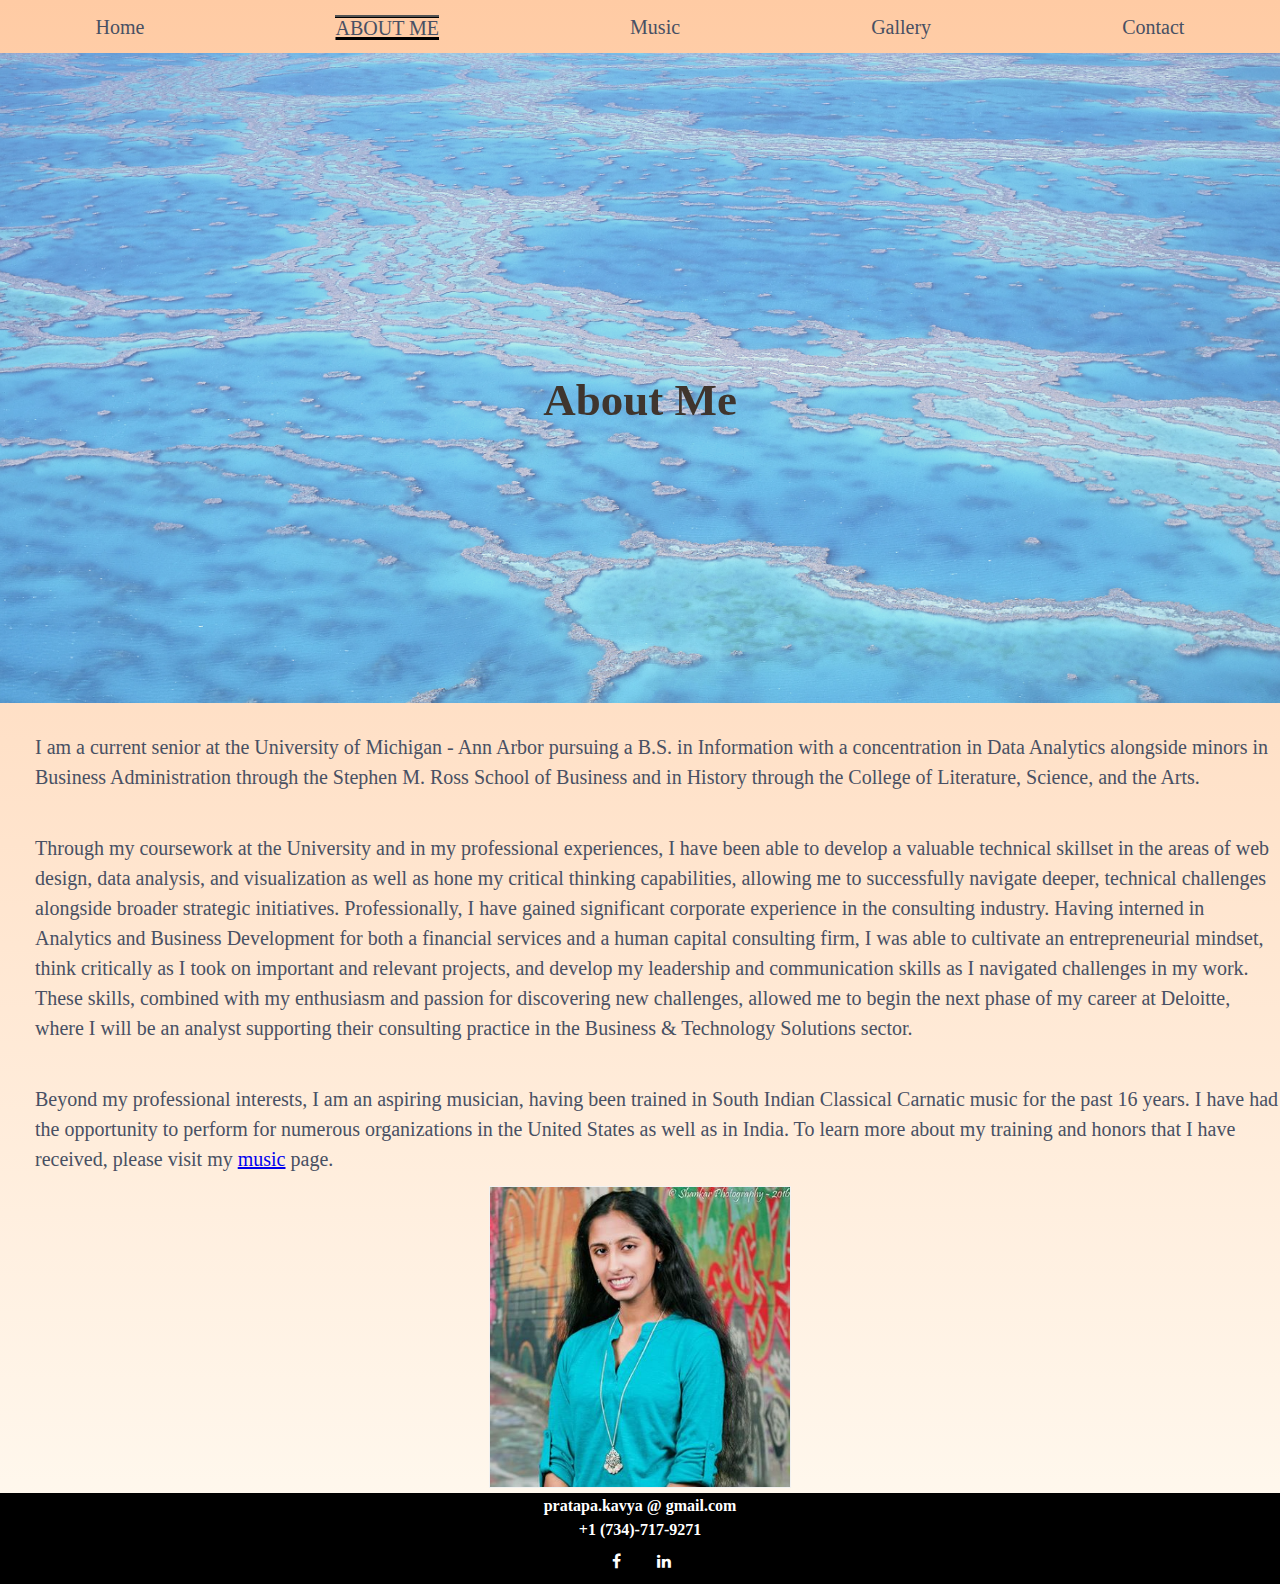
<file: about_me.html>
<!DOCTYPE html>
<html lang="en">
  <head>
    <meta charset="utf-8">
    <meta name="viewport" content="width=device-width, initial-scale=1.0">
    <link rel="stylesheet" type="text/css" href="css/html5reset.css">
    <link rel="stylesheet" type="text/css" href="css/style_portfolio.css">
    <link rel="stylesheet" href="https://cdnjs.cloudflare.com/ajax/libs/font-awesome/4.7.0/css/font-awesome.min.css">
    <title>About Me</title>
    
    <script async src="https://www.googletagmanager.com/gtag/js?id=G-ZCWKV4NFQY"></script>
    <script src="https://code.jquery.com/jquery-1.8.3.min.js"></script>
    <script type="text/javascript" src = "JS/gtag.js"></script>
</head>

  <body>
    <a class="skip" href="#main1">Skip to Main Content</a>
    <header role = "banner">
      <nav role = "navigation">
        <ul class = "nav_links">
          <li><a href = "index.html">Home</a></li>
          <li class = "current"><a href="about_me.html">About Me</a></li>
          <li><a href="music.html">Music</a></li>
          <li><a href = "videos.html">Gallery</a></li>
          <li><a href="contact.html">Contact</a></li>
        </ul>
      </nav>
      </header>

   <main role = "main">
    <section role = "marquee" id = "main1">
      <h1 class = "main_text">About Me</h1>
    </section>

    <div>
      &nbsp;
        <p  class = "home_text">I am a current senior at the University of Michigan - Ann Arbor pursuing a B.S. in Information with a concentration
        in Data Analytics alongside minors in Business Administration through the Stephen M. Ross School of Business and in History through
        the College of Literature, Science, and the Arts. </p>
        &nbsp;
        <p class = "home_text">Through my coursework at the University and in my professional experiences, I have been able to develop a valuable technical skillset in the areas of web design, data analysis, and visualization as
        well as hone my critical thinking capabilities, allowing me to successfully navigate deeper, technical challenges alongside broader strategic initiatives.
        Professionally, I have gained significant corporate experience in the consulting industry. Having interned in Analytics and Business Development for both a financial services and a human capital consulting firm, I was able to cultivate an entrepreneurial mindset, think critically as I took on important and relevant projects, and develop my leadership and communication skills as I navigated
        challenges in my work. These skills, combined with my enthusiasm and passion for discovering new challenges, allowed me to begin the next phase of my career at Deloitte, where I will be an analyst supporting their consulting practice in the Business & Technology Solutions sector.</p>
        &nbsp;
        <p class = "home_text">Beyond my professional interests, I am an aspiring musician, having been trained in South Indian Classical Carnatic music for the past 16 years. I have had the opportunity to perform for numerous organizations in the United States as well as in India. 
        To learn more about my training and honors that I have received, please visit my <a href = "music.html">music</a> page.</p>
    </div> 
      
    
    <div class="flip-card">
     <div  class="flip-card-inner">
      <div  class="flip-card-front">
      <img class = "about2" src = "images/15137629_1110646725723341_7398167068533258980_o.jpg" alt = "Personal Picture"/>
    </div>

    <div class="flip-card-back">
      <button class = "button1"><a id = "link" href ="https://kavyapranati-pratapa.github.io/images/Pratapa,Kavya_Resume.pdf">View My Resume</a></button>
    </div>
    </div>
    </div>
    </main>
   
    <footer role = "contentinfo" class = "about">
      <p>pratapa.kavya @ gmail.com</p>
      <p class = "ph">+1 (734)-717-9271</p>
      <a href="https://www.facebook.com/kavya.pratapa.1" class="fa fa-facebook" aria-label = "facebook"></a>
      <a href="https://www.linkedin.com/in/kavyapranati-pratapa-b424b8126/" class="fa fa-linkedin" aria-label = "linkedin"></a>
  </footer>
  </body>
</html>
</file>
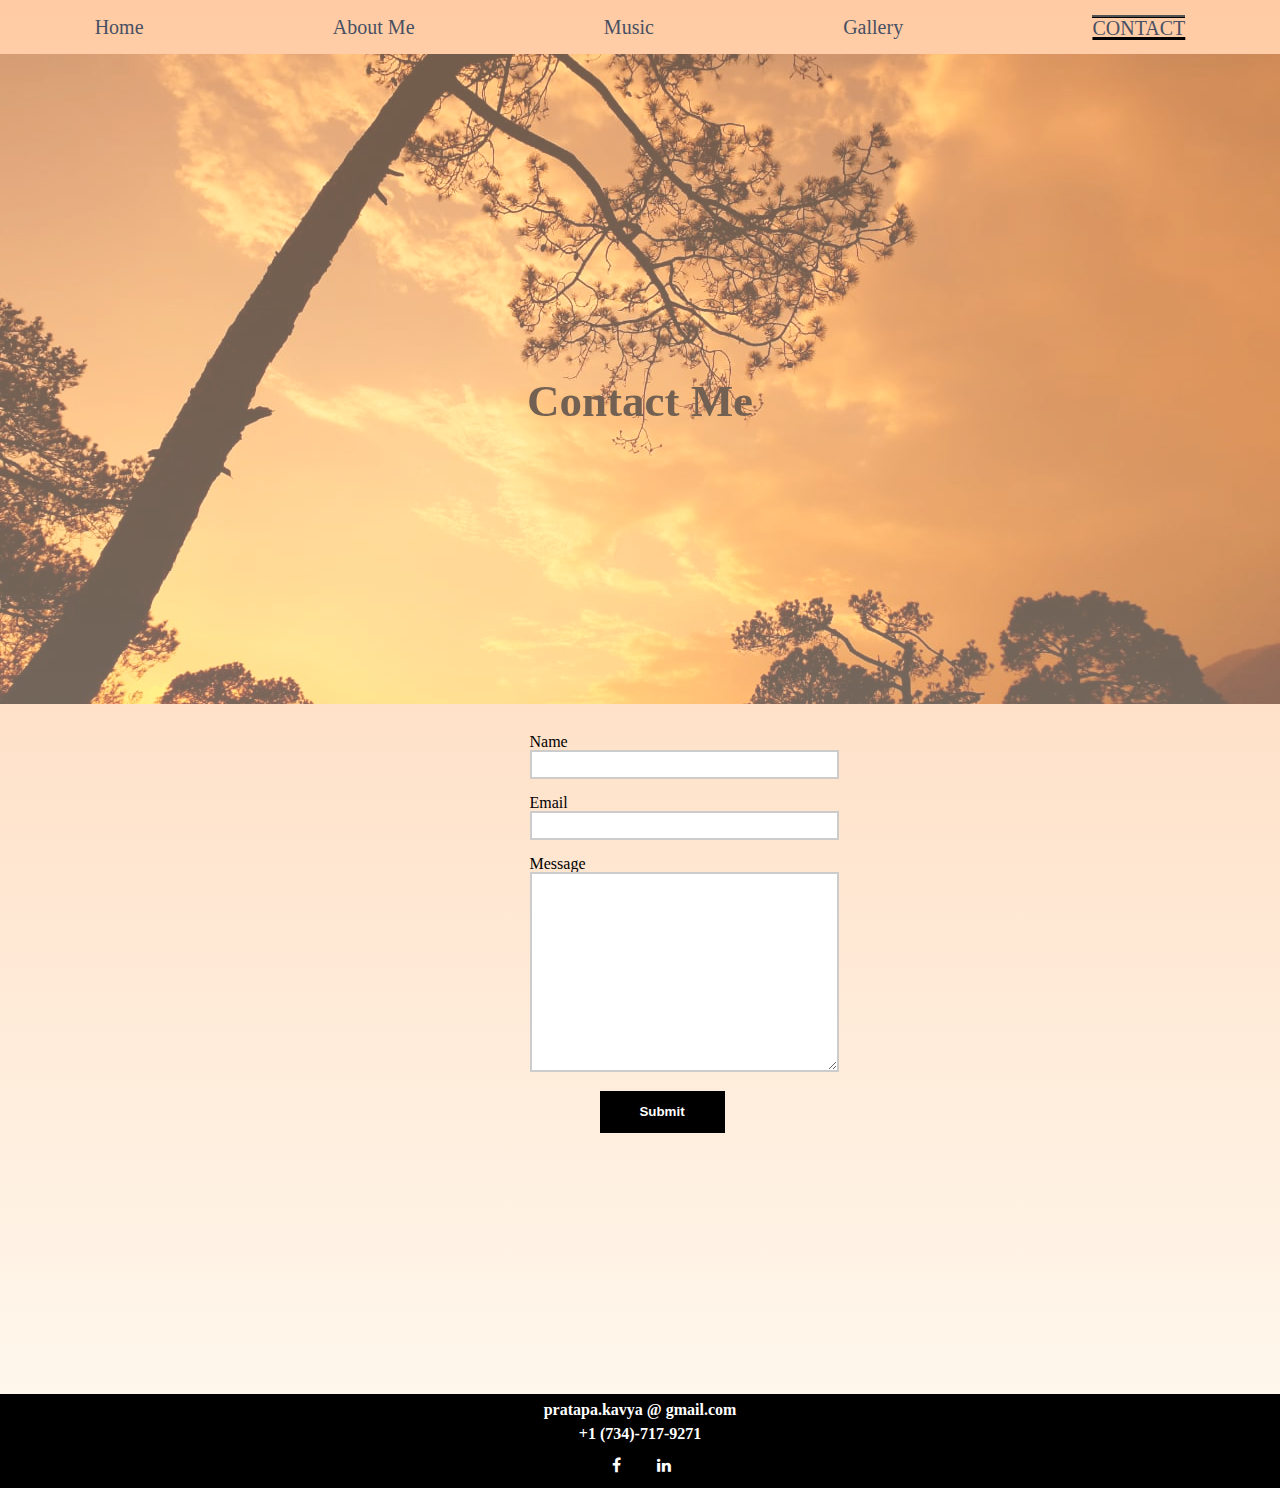
<file: contact.html>
<!DOCTYPE html>
<html lang="en">
  <head>
    <meta charset="utf-8">
    <meta name="viewport" content="width=device-width, initial-scale=1.0">
    <link rel="stylesheet" type="text/css" href="css/html5reset.css">
    <link rel="stylesheet" type="text/css" href="css/style_portfolio.css">
    <link rel="stylesheet" href="https://cdnjs.cloudflare.com/ajax/libs/font-awesome/4.7.0/css/font-awesome.min.css">
    <title>Contact</title>

    <script async src="https://www.googletagmanager.com/gtag/js?id=G-ZCWKV4NFQY"></script>
    <script type = "text/javascript" src = "JS/gtag.js"></script>

  </head>
  <body>
    <a class="skip" href="#main3">Skip to Main Content</a>
    <header role = "banner">
      <nav role = "navigation">
        <ul class = "nav_links">
          <li><a href = "index.html">Home</a></li>
          <li><a href="about_me.html">About Me</a></li>
          <li><a href="music.html">Music</a></li>
          <li><a href = "videos.html">Gallery</a></li>
          <li class = "current"><a href="contact.html">Contact</a></li>
        </ul>
      </nav>
    </header>
     
&nbsp;
<main role = "main">
    <section role = "marquee" id = "main3">
      <h1 class = "main_text">Contact Me</h1>
    </section>
  </main>

<div role = "complementary" id = "contact_form">
<div class = "row1">
  <form method = "POST" action = "https://getform.io/f/6b495165-6b3a-4a7e-af47-7b8815d63fcc">
    <label for="fname">Name</label><br>
    <input type="text" id="fname" name="fname"><br>
    <br>
    <label for="email">Email</label><br>
    <input type="email" id="email" name="email"><br>
    <br>
    <label for="message">Message</label><br>
    <textarea id="message" name="message"></textarea>
    <br>
    <br>
    <input class = "submit" type="submit" value="Submit">
  </form>
  <br>
</div>
</div>

<footer role = "contentinfo">
  <p class = "email">pratapa.kavya @ gmail.com</p>
  <p class = "ph">+1 (734)-717-9271</p>
  <a href="https://www.facebook.com/kavya.pratapa.1" class="fa fa-facebook" aria-label = "facebook"></a>
  <a href="https://www.linkedin.com/in/kavyapranati-pratapa-b424b8126/" class="fa fa-linkedin" aria-label = "linkedin"></a>
</footer>
</body>
</html>
</file>
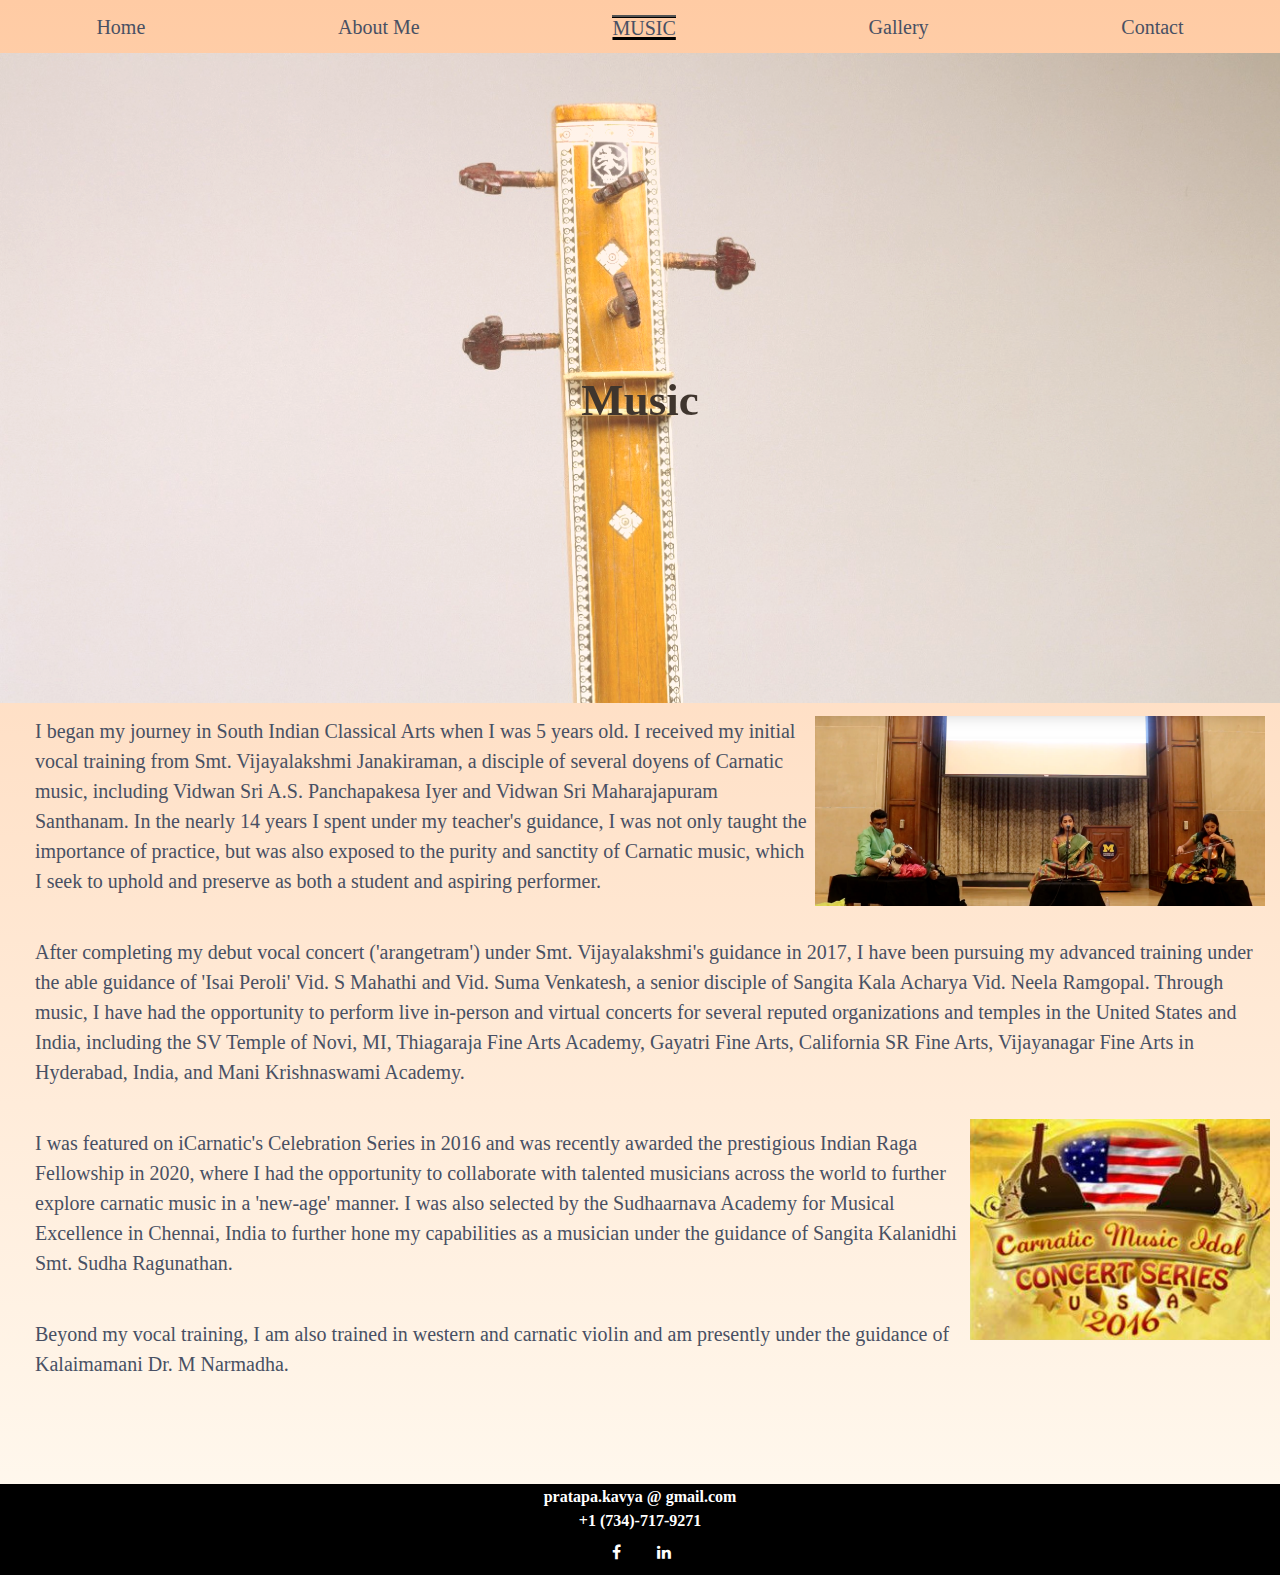
<file: music.html>
<!DOCTYPE html>
<html lang="en">
  <head>
    <meta charset="utf-8">
    <meta name="viewport" content="width=device-width, initial-scale=1.0">
    <meta http-equiv="Content-Security-Policy" content="upgrade-insecure-requests">
    <link rel="stylesheet" type="text/css" href="css/html5reset.css">
    <link rel="stylesheet" type="text/css" href="css/style_portfolio.css">
    <link rel="stylesheet" href="https://cdnjs.cloudflare.com/ajax/libs/font-awesome/4.7.0/css/font-awesome.min.css">
    <title>Music</title>

    <script async src="https://www.googletagmanager.com/gtag/js?id=G-ZCWKV4NFQY"></script>
    <script type = "text/javascript" src = "JS/gtag.js"></script>
</head>

  <body>
    <a class="skip" href="#main2">Skip to Main Content</a>
    <header role = "banner">
      <nav role = "navigation">
        <ul class = "nav_links">
          <li><a href = "index.html">Home</a></li>
          <li><a href="about_me.html">About Me</a></li>
          <li class = "current"><a href="music.html">Music</a></li>
          <li><a href = "videos.html">Gallery</a></li>
          <li><a href="contact.html">Contact</a></li>
        </ul>
      </nav>
    </header>

    <main role = "main">
      <section role = "marquee" id = "main2">
        <h1 class = "main_text">Music</h1>
      </section>
    </main>

    <div role = "complementary">
      <img  class = "music" src = "images/Screen Shot 2020-03-04 at 8.26.15 PM.jpg" alt = "Performance at the University of Michigan in 2018"/>
        <p class = "home_text">I began my journey in South Indian Classical Arts when I was 5 years old. I received my initial vocal training from 
        Smt. Vijayalakshmi Janakiraman, a disciple of several doyens of Carnatic music, including Vidwan Sri A.S. Panchapakesa Iyer and Vidwan Sri Maharajapuram Santhanam. In the nearly 14 years I spent
        under my teacher's guidance, I was not only taught the importance of practice, but was also exposed to the purity and sanctity of Carnatic music, which I seek to uphold and preserve as both a student and aspiring performer.</p>
        &nbsp;
        
        <p  class = "home_text">After completing my debut vocal concert ('arangetram') under Smt. Vijayalakshmi's guidance in 2017, I have been pursuing my advanced training under the able guidance of 'Isai Peroli' Vid. S Mahathi and Vid. Suma Venkatesh, a senior disciple of Sangita Kala Acharya Vid. Neela Ramgopal.
        Through music, I have had the opportunity to perform live in-person and virtual concerts for several reputed organizations and temples in the United States and India, including the SV Temple of Novi, MI, Thiagaraja Fine Arts Academy, Gayatri Fine Arts, California SR Fine Arts, Vijayanagar Fine Arts in Hyderabad, India, and Mani Krishnaswami Academy.</p>
      
      <img class = "banner" src = "images/CarnaticMusicIdol-USA-2016.jpg" alt = "Carnatic Music Idol USA Celebration Series - 2016"/>
      &nbsp;
        <p class = "home_text">I was featured on iCarnatic's Celebration Series in 2016 and was recently awarded the prestigious Indian Raga Fellowship in 2020, where I had the opportunity to collaborate with talented musicians across the world to further explore carnatic music in a 'new-age' manner. I was also selected by the Sudhaarnava Academy for Musical Excellence in Chennai, India to 
        further hone my capabilities as a musician under the guidance of Sangita Kalanidhi Smt. Sudha Ragunathan.</p>
      &nbsp;
          <p  class = "home_text">Beyond my vocal training, I am also trained in western and carnatic violin and am presently under the guidance of Kalaimamani Dr. M Narmadha.</p>
    </div>
   

    <footer role = "contentinfo" class = "mus">
      <p>pratapa.kavya @ gmail.com</p>
      <p class = "ph">+1 (734)-717-9271</p>
      <a href="https://www.facebook.com/kavya.pratapa.1" class="fa fa-facebook" aria-label = "facebook"></a>
      <a href="https://www.linkedin.com/in/kavyapranati-pratapa-b424b8126/" class="fa fa-linkedin" aria-label = "linkedin"></a>
    </footer>
  </body>
  </html>
</file>
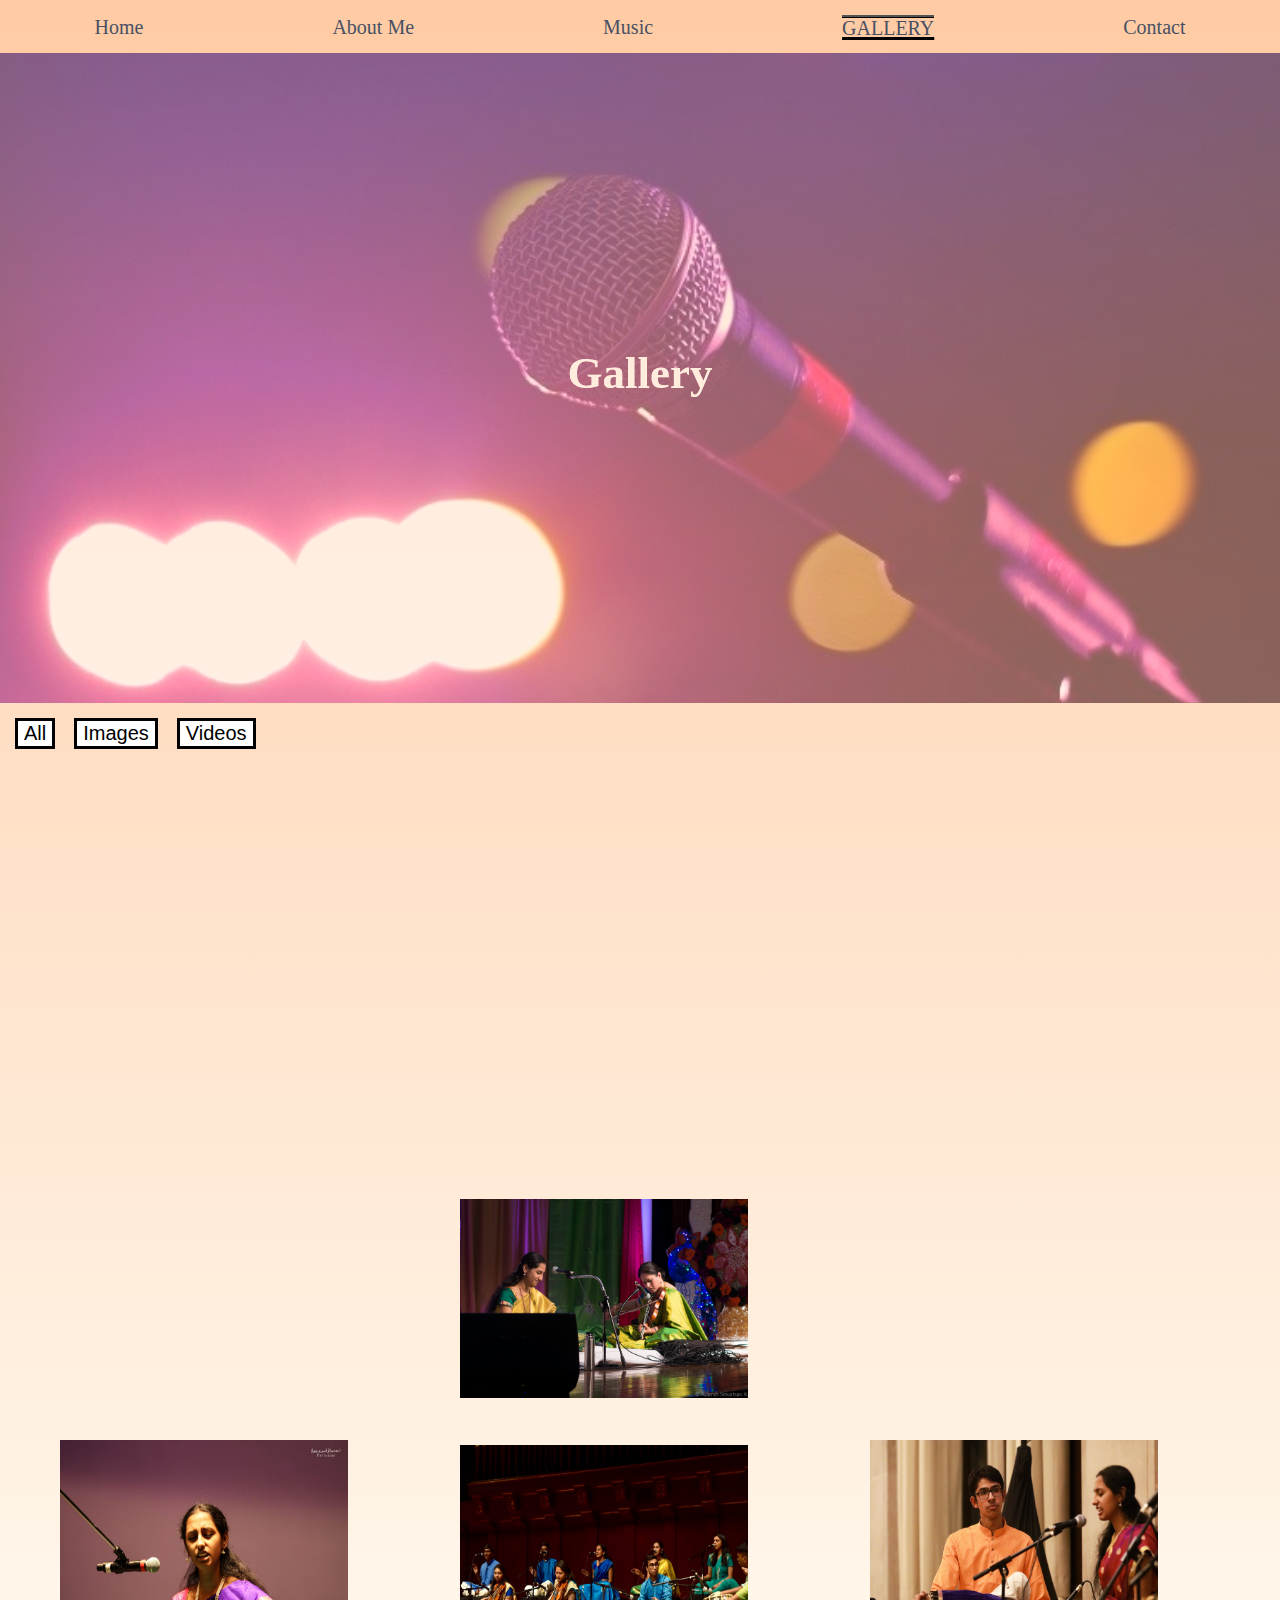
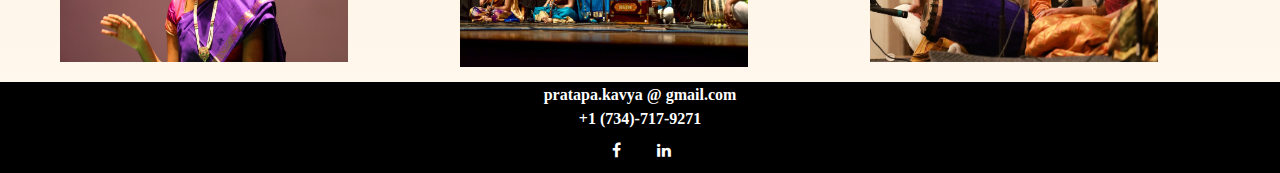
<file: videos.html>
<!DOCTYPE html>
<html lang="en">
  <head>
    <meta charset="utf-8">
    <meta name="viewport" content="width=device-width, initial-scale=1.0">
    <link rel="stylesheet" type="text/css" href="css/html5reset.css">
    <link rel="stylesheet" type="text/css" href="css/style_portfolio.css">
    <link rel="stylesheet" href="https://cdnjs.cloudflare.com/ajax/libs/font-awesome/4.7.0/css/font-awesome.min.css">
    <title>Gallery</title>

    <script async src="https://www.googletagmanager.com/gtag/js?id=G-ZCWKV4NFQY"></script>
    <script type = "text/javascript" src = "JS/gtag.js"></script>
    
    <script src="https://code.jquery.com/jquery-1.8.3.min.js"></script>
    <script type = "text/javascript" src = "JS/videos.js"></script>
</head>

  <body>
    <a class="skip" href="#main4">Skip to Main Content</a>
    <header role = "banner">
      <nav role = "navigation">
        <ul class = "nav_links">
          <li><a href = "index.html">Home</a></li>
          <li><a href="about_me.html">About Me</a></li>
          <li><a href="music.html">Music</a></li>
          <li class = "current"><a href = "videos.html">Gallery</a></li>
          <li><a href="contact.html">Contact</a></li>
      </ul>
    </nav>
  </header>

<main role = "main">
  <section role = "marquee" id = "main4">
    <h1 style = "color:#ffffff;" class = "video_title">Gallery</h1>
  </section>

  <div role = "button">
  <button class="btn btn-default filter-button" data-filter="all">All</button>
  <button class="btn btn-default filter-button" data-filter="images">Images</button>
  <button class="btn btn-default filter-button" data-filter="videos">Videos</button>
  </div>


<div class="gallery_product col-lg-4 col-md-4 col-sm-4 col-xs-6 filter videos">
    <div class="list" title = "videos">
        <iframe  class = "grid-item"  src="https://www.youtube.com/embed/iMlNjsonOBU" title = "youtube player" frameborder="0" allow="accelerometer; autoplay; clipboard-write; encrypted-media; gyroscope; picture-in-picture" allowfullscreen></iframe>
        <iframe  class = "grid-item"  src="https://www.youtube.com/embed/1MwNzt_yUuo"  title = "youtube player2" frameborder="0" allow="accelerometer; autoplay; clipboard-write; encrypted-media; gyroscope; picture-in-picture" allowfullscreen></iframe>
        <iframe  class = "grid-item" src="https://www.youtube.com/embed/OwJqAcIc5xM"  title = "youtube player3" frameborder="0" allow="accelerometer; autoplay; clipboard-write; encrypted-media; gyroscope; picture-in-picture" allowfullscreen></iframe>
        <iframe  class = "grid-item"  src="https://www.youtube.com/embed/6nxZk6G1ykU"  title = "youtube player4" frameborder="0" allow="accelerometer; autoplay; clipboard-write; encrypted-media; gyroscope; picture-in-picture" allowfullscreen></iframe>
        <iframe class = "grid-item5"  src="https://www.youtube.com/embed/FSxy0EvROmE" title = "youtube player5" frameborder="0" allow="accelerometer; autoplay; clipboard-write; encrypted-media; gyroscope; picture-in-picture" allowfullscreen></iframe>
  </div>
</div> 

<div class="gallery_product col-lg-4 col-md-4 col-sm-4 col-xs-6 filter images">
  <div class="list" title = "images">
        <img  class = "grid-item1" src = "images/IMGP3627.jpg" alt = "Vocal Concert at the Canton Hindu Temple 2017"/>
        <img  class = "grid-item2" src = "images/23456661_10155137507526527_2626757407682368665_o.jpg" alt = "Performance at the University of Michigan 2017"/>
        <img  class = "grid-item4" src = "images/56823199_10156277808126527_6894325432464703488_o.jpg" alt = "That Brown Show at the University of Michigan 2019"/>
        <img  class = "grid-item3" src = "images/89823219_10157110121141527_1361862944773636096_o.jpg" alt = "Vocal Performance in 2020"/>
  </div>
</div>
</main>


<footer role = "contentinfo" class = "gallery">
    <p>pratapa.kavya @ gmail.com</p>
    <p class = "ph">+1 (734)-717-9271</p>
    <a href="https://www.facebook.com/kavya.pratapa.1" class="fa fa-facebook" aria-label = "facebook"></a>
    <a href="https://www.linkedin.com/in/kavyapranati-pratapa-b424b8126/" class="fa fa-linkedin" aria-label = "linkedin"></a>
</footer>
</body>
</html>
</file>
<file: css/style_portfolio.css>
/*BEGIN STARTER CSS - DO NOT CHANGE*/
body{
  background: linear-gradient(#ffcba4, #fffaf1);
}

html{
    scroll-behavior: smooth;
}

#first{
  background-image: url('../images/homepage.jpg'); 
  height: 650px;
  position: relative;
  filter: brightness(110%);
  opacity: 0.75;
  background-attachment: fixed;
  background-position: center;
  background-repeat: no-repeat;
  background-size: cover;
}

header{
  display: flex;
  flex-direction: column;
  align-items: center;
  justify-content: space-between;
}

main > h1{
  font-size: 2.8125em;
  color: #000000;
  text-align: center;
  font-family: cursive;
  position: absolute;
  top: 50%;
  left: 50%;
  transform: translate(-50%, -60%);
  animation-name: slidein;
  animation-duration: 3s;
}

section > h1{
  font-size: 2.8125em;
  color: #000000;
  text-align: center;
  font-family: cursive;
  position: absolute;
  top: 50%;
  left: 50%;
  transform: translate(-50%, -60%);
  animation-name: slidein;
  animation-duration: 3s;
}

@keyframes slidein {
  from {
    margin-left:-100px;
    width: 300%;
  }

  to {
    margin-left:40px;
    width: 100%;
  }
}

.main_text{
  transform: translate(-50%, -0%);
}


.nav_links{
  display: flex;
  justify-content: space-between;
  flex-direction: column;
  align-items:center;
}

.current {
  text-decoration:underline #000000 solid 3px;
  border-top:#000000 ridge;
  text-transform: uppercase;
}

li a{
  width: 6.25em;
  color:#485063;
  font-family:Raleway;
  font-size: 1.25em;
  text-decoration: none;
}

li a:hover{
  text-decoration: underline;
}

p.home_text{
  font-family: Raleway;
  font-size: 1.25em;
  margin-top: 0.625em;
  margin-bottom: 0.625em;
  color:#485063;
  text-align: center;
  line-height:30px;
}

div p{
  font-family: Raleway;
  font-size: 1.25em;
  margin-top: -0.3125em;
  margin-bottom: 0.625em;
  color:#485063;
  text-align: center;
}


html,body{
  overflow-x: hidden;
}

body{
  position:relative;
}

.image1{
  display:flex;
  width:100%;
  justify-content:flex-start;
  align-items:center;
  margin-left:-80px;
}


.image2{
  width:100%;
  display:flex;
  justify-content:center;
  align-items:center;
  margin-top:40px;
}

.img_wrap, .img_wrap_2{
  position: relative;
  height: 12.5em;
  width: 16em;
}

.hover_text{
  margin-top:-6.25em;
  margin-left:10em;
  background: rgba(29, 106, 154, 0.72);
  color: #ffffff;
  font-family:cursive;
  font-size:1.25em;
  width:6.25em;
  opacity: 0;
  visibility: visible;
}

.hover_text_2{
  margin-top:-21.25em;
  margin-left:10.31em;
  background: rgba(29, 106, 154, 0.72);
  color: #ffffff;
  font-family:cursive;
  font-size:1.25em;
  width:6.25em;
  opacity: 0;
  visibility: visible;
}

.hover_text:hover .image1{
  filter: blur(0.3125em);
}

.hover_text_2:hover .image2{
  filter: blur(0.3125em);
}


a.container{
  color: white;
  width: 155px;
  height: 135px;
  text-align:center;
  font-size:30px;
  opacity: 0;
  position: absolute;
  bottom: 0px;
  -webkit-transition: all 300ms ease-in-out;
  -o-transition: all 300ms ease-in-out;
  transition: all 300ms ease-in-out;
}

.card {
  position: relative;
  overflow: hidden;
  width: 500px;
  height: 305px;
  margin:-10px auto;
}

.card:hover img {
  -webkit-transition: all 300ms ease-in-out;
  -o-transition: all 300ms ease-in-out;
  transition: all 300ms ease-in-out;
  -webkit-filter: blur(2px);
  -moz-filter: blur(2px);
  -ms-filter: blur(2px);
  -o-filter: blur(2px);
  filter: blur(2px);
  transform: scale(1.03);
}

.card:hover .container {
  -webkit-opacity: 1;
  opacity: 1;
}


.music{
  display:flex;
  justify-content: center;
  width:100%;
}

.banner{
  display:flex;
  justify-content:center;
  margin-top:20px;
  width:100%;
}

#main1{
  background-image: url('../images/Aerial06.jpg'); 
  height: 650px;
  position: relative;
  filter: brightness(110%);
  opacity: 0.75;
  background-attachment: fixed;
  background-position: center;
  background-repeat: no-repeat;
  background-size: cover;
}

#main2{
  background-image: url('../images/381effd5decf16bed19c5bc27500e2fe.jpeg'); 
  height: 650px;
  width:100%;
  background-position:top;
  background-repeat: repeat;
  background-size: cover;
  position: relative;
  filter: brightness(110%);
  opacity: 0.75;
}

#main3{
  background-image: url('../images/Scenic_beauty_3.jpg'); 
  height: 650px;
  background-position: center;
  background-repeat: no-repeat;
  background-size: cover;
  position: relative;
  filter: brightness(110%);
  opacity: 0.55;
}

#main4{
  background-image: url('../images/Can-pubs-host-live-music-gigs_wrbm_large.jpeg'); 
  height: 650px;
  background-position: center;
  background-repeat: no-repeat;
  background-size: cover;
  position: relative;
  filter: brightness(110%);
  opacity: 0.55;
}

footer{
  background-color:#000000;
  color:#ffffff;
  text-align:center;
  font-family:cursive;
  font-weight: bold;
  margin-top:5px;
  padding-top:5px;
}

footer.about{
  margin-top:5px;
}

footer.home{
  margin-top:10.5px;
}

footer.mus, footer.gallery{
  margin-top:2px;
}

.list{
  display: grid;
  grid-template-columns: 1fr;
}

img.grid-item1, img.grid-item2, img.grid-item4{
  width: 95vw;
  margin-top:1.875em;
}

img.grid-item3{
  width:95vw;
  margin-top:20px;
}

iframe{
  margin-top:1.875em;
  width: 95vw;
  filter: contrast(1.15);
}

form{
  margin-left:50px;
}

#message{
  width:20.33em;
  height:15em;
  padding: 12px 20px;
  box-sizing: border-box;
  border: 2px solid #ccc;
}

.ph{
  margin-top:8px;
}
.email{
  margin-top:3px;
}

#email{
  padding: 5px 20px;
  box-sizing: border-box;
  border: 2px solid #ccc;
}
#fname{
  padding: 5px 20px;
  box-sizing: border-box;
  border: 2px solid #ccc;
}

.submit{
  width:9.375em;
  height:3.125em;
  background-color:#000000;
  color:#ffffff;
  font-weight:bold;
  border:none;
  margin-left:70px;
  text-align:center;
}

#link{
  background-color:#000000;
  color:#ffffff;
  font-weight:bold;
  border:none;
  text-align:center;
  text-align:center;
  align-self:center;
  justify-content:center;
  margin: 0 auto; 
}
.button1{
  text-align:center;
  align-self:center;
  justify-content:center;
  margin: 0 auto;
}

.button1:hover{
  background-color:#bbb;
}

.fa {
  padding: 10px;
  font-size: 10px;
  width: 20px;
  text-align: center;
  text-decoration: none;
  margin: 5px 2px;
}

.fa:hover {
  opacity: 0.7;
}

.fa-facebook, .fa-linkedin{
  background: #000000;
  color: white;
}

.filter-button{
  font-size: 20px;
  border: 3px solid #000000;
  background-color:#ffffff;
  border-radius: 0px;
  text-align: center;
  color: #000000;
  margin-bottom: 30px;
  margin-top:15px;
  margin-left:15px;
}
.filter-button:hover{

  font-size: 20px;
  border: none;
  border-radius: 0px;
  text-align: center;
  color: #000000;
  background-color: #bbb;
  border:3px solid #000000;
}

.capitalise:focus{
  text-transform:uppercase;
}

  
@media all and (min-width:600px){
  nav{
    width:100%;
    padding-top:15px;
  }
  .nav_links{
    display: flex;
    justify-content: space-evenly;
    flex-direction: row;
    flex-wrap:wrap;
  }

  .image1{
    display:flex;
    width:100%;
    justify-content:flex-start;
    align-items:center;
    margin-left:-50px;
  }

  .about2{
    display: block;
    margin:auto;
    width: 300px;
    height: 300px;
  }

  #first{
    background-image: url('../images/homepage.jpg');
    height:600px;
    width:100%;
    background-attachment: fixed;
    background-position: top;
    background-repeat: no-repeat;
    background-size: cover;
    opacity: 0.5;
    margin-top:15px;
  }
  #first h1{
    font-size: 4em;
    color: #000000;
    text-align: center;
    font-family: cursive;
    position: relative;
    top: 50%;
    left: 50%;
    transform: translate(-55%, -10%);
  }

  #main2, #main1, #main4{
    margin-top:15px;
  }

  .music{
    width:450px;
    float:right;
    padding:0 15px 0 0;
  }
  .banner{
    width:300px;
    float:right;
    padding:0 10px 0 0;
  }

  footer.mus{
    margin-top:105px;
  }

  p.home_text{
    text-align:left;
    padding-left:35px;
    line-height:30px;
}

#contact-form{
  justify-content:center;
  text-align:center;
  align-self:center;
}

#message{
  width:140%;
  padding: 12px 20px;
  box-sizing: border-box;
  border: 2px solid #ccc;
}

#email, #fname{
  width:140%;
}

footer{
  background-color:#000000;
  color:#ffffff;
  text-align:center;
  font-family:cursive;
  font-weight: bold;
  margin-top:215px;
}

form{
  margin:30px;
  display:block;
}

.row1{
  display: inline-block;
  margin-left: auto;
  margin-right: auto;
  text-align: left;
}

#main3{
  background-image: url('../images/Scenic_beauty_3.jpg'); 
  height: 650px;
  background-position: center;
  background-repeat: no-repeat;
  background-size: cover;
  position: relative;
  filter: brightness(110%);
  opacity: 0.55;
}

.row {
  display: flex;
  flex-direction: row;
  flex-wrap: wrap;
  width: 90%;
  margin-top:10px;
}

.card{
  display: flex;
  flex-direction: column;
  flex-basis: 100%;
  flex: 1;
}

.image1{
  margin-left:30px;
}

.image2{
  width:115%;
  display:flex;
  justify-content:center;
  align-items:center;
  margin-left:40px;
  margin-top:-20px;
}

footer.home{
  margin-top:50px;
}

a.container{
  margin-left:50px;
}

footer.gallery{
  margin-top:30px;
}

#contact_form{
  text-align:center;
  justify-content:center;
}

.list{
  display: grid;
  grid-template-columns: 1fr 1fr 1fr 1fr;
}

img.grid-item1, img.grid-item2{
  width: 90%;
  margin-top:1.875em;
}

img.grid-item1{
  height:90%;
  margin-left:-20px;
  grid-column-start:1;
}

img.grid-item2{
  margin-left:-20px;
  height:90%;
}

img.grid-item3{
  width:90%;
  margin-top:30px;
  grid-column-start: 4;
  margin-left:-20px;
  height:90%;
}

iframe{
  margin-top:1.875em;
  width: 90%;
  height:90%;
  filter: contrast(1.15);
}

img.grid-item4{
  width:90%;
  margin-top:30px;
  margin-left:-20px;
  height:90%;
}

iframe.grid-item5{
  margin-top:1.875em;
  width: 90%;
  height: 90%;
  filter: contrast(1.15);
  grid-column-start:3;
  margin-left:-110px;
}

.flip-card {
  background-color: transparent;
  width: 300px;
  height: 300px;
  border: 1px solid #f1f1f1;
  perspective: 1000px; 
  margin: auto;/* Remove this if you don't want the 3D effect */
}

/* This container is needed to position the front and back side */
.flip-card-inner {
  position: relative;
  width: 100%;
  height: 100%;
  text-align: center;
  transition: transform 0.8s;
  transform-style: preserve-3d;
}

/* Do an horizontal flip when you move the mouse over the flip box container */
.flip-card:hover .flip-card-inner,
.flip-card:focus-within .flip-card-inner,
.flip-card:active .flip-card-inner,
.flip-card:focus .flip-card-inner{
  transform: rotateY(180deg);
  transition: transform 0.8s;
}

/* Position the front and back side */
.flip-card-front, .flip-card-back {
  position:absolute;
  width: 100%;
  height: 100%;
  -webkit-backface-visibility: hidden; /* Safari */
  backface-visibility: hidden;
}

/* Style the front side (fallback if image is missing) */
.flip-card-front {
  background-color: #bbb;
  color: black;
}

/* Style the back side */
.flip-card-back {
  background-color:#ffcba4;
  color: white;
  transform: rotateY(180deg);
}

.filter-button{
    font-size: 20px;
    border: 3px solid #000000;
    background-color:#ffffff;
    border-radius: 0px;
    text-align: center;
    color: #000000;
    margin-bottom: 30px;
    margin-top:15px;
    margin-left:15px;
}
.filter-button:hover{

    font-size: 20px;
    border: none;
    border-radius: 0px;
    text-align: center;
    color: #000000;
    background-color: #bbb;
    border:3px solid #000000;
}

.capitalise:focus{
  text-transform:uppercase;
}

.btn-default:active .filter-button:active{
    background-color: #42B32F;
    color: white;
}

.port-image{
  width: 100%;
}

.gallery_product{
    margin-bottom: 30px;
}

}


@media all and (min-width:1025px){
  #contact_form{
    text-align:center;
    justify-content:center;
  }

  .nav_links{
    display: flex;
    justify-content: space-around;
    flex-direction: row;
    flex-wrap:wrap;
  }

  .list {
    display: grid;
    grid-template-columns: 1fr 1fr 1fr 1fr;
  }

  .capitalise:focus{
    text-transform:uppercase;
  }
  
  img.grid-item1, img.grid-item2{
    width: 90%;
    margin-top:1.875em;
  }
  
  img.grid-item1{
    height:90%;
    margin-left:-180px;
    grid-column-start:3;
  }
  
  img.grid-item2{
    margin-left:-260px;
    height:90%;
    grid-column-start:2;
    margin-top:50px;
  }
  
  img.grid-item3{
    width:90%;
    margin-top:50px;
    grid-column-start: auto;
    margin-left:-90px;
  }
  
  iframe{
    margin-top:1.875em;
    width: 90%;
    height:90%;
    filter: contrast(1.15);
    margin-left:25px;
  }
  
  img.grid-item4{
    width:90%;
    margin-top:55px;
    margin-left:-180px;
    height:90%;
  }
  
  iframe.grid-item5{
    margin-top:1.875em;
    width: 90%;
    height: 100%;
    filter: contrast(1.15);
    grid-column-start:3;
    margin-left:-180px;
  }

  footer.gallery{
    margin-top:45px;
  }

  #first{
    height:600px;
    width:100%;
    background-attachment: fixed;
    background-position: top;
    background-repeat: no-repeat;
    background-size: cover;
    opacity: 0.5;
    margin-top:15px;
  }

  @media (prefers-reduced-motion) {
    
    .flip-card:hover .flip-card-inner,
    .flip-card:focus-within .flip-card-inner,
    .flip-card:active .flip-card-inner,
    .flip-card:focus .flip-card-inner{
      transform: none;
      transition: none;
      -webkit-transition: none;  
      pointer-events: none;
      transform-style:none;
      perspective: 0px;/* sets to default setting */
  }

  #slidein{
    animation:none;
    animation-duration:0s;
  }

  section > h1{
    animation-duration: 0s;
    transition:none;
    -webkit-transition:none;
  }

    #main1, #first{
      background-attachment: scroll;
    }
  
    .skip a{
      -webkit-transition: none; /* sets to default setting */
      transition: none;        /* sets to default setting */
    }
  
    header{
      background-attachment: initial;
    }
  }


}
</file>
